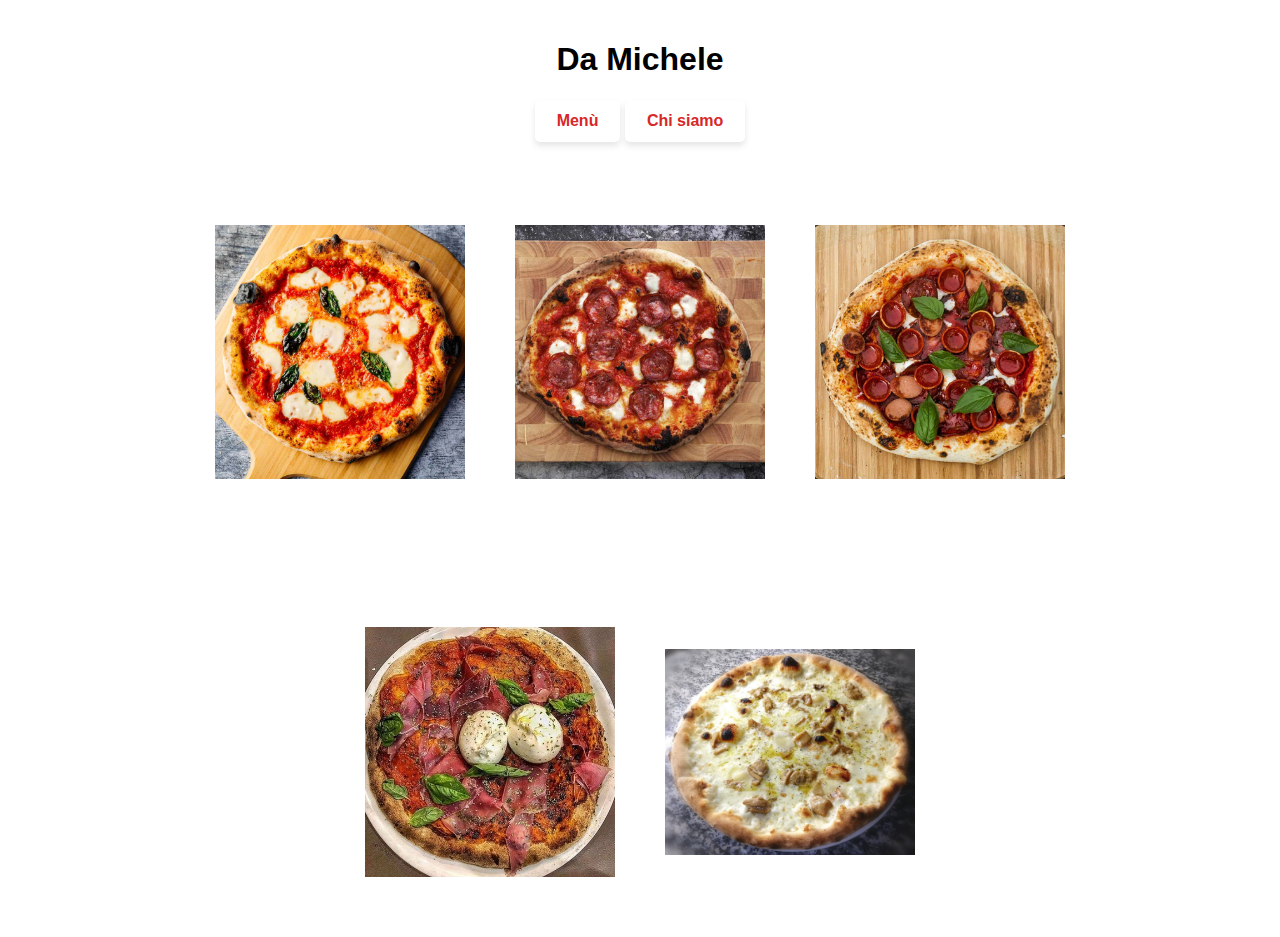
<file: index.html>
<!DOCTYPE html>
<html lang="en">
<head>
    <meta charset="UTF-8">
    <meta name="viewport" content="width=device-width, initial-scale=1.0">
    <title>da Michele</title>
    <link rel="stylesheet" type="text/css" href="stile.css">
</head>
<body>

 <div class="titolo">
        <h1>Da Michele</h1>
    </div>

  <!-- ...existing code... -->
<div class="scritta_bottone">
     <button class="botton" id="menu-btn">Menù</button>
     <button class="botton" id="chi-btn">Chi siamo</button>
</div>

<!-- ...existing code... -->

<div id="link"></div> <!-- Menù sotto il bottone -->
<div id="chi"></div>  <!-- Chi siamo sotto il menù -->

<script src="da_minchele.js"></script>
<!-- ...existing code... -->


    <div class="padre">
        <div class="uno">
            <div class="pizza">
                <img src="pizza1.jpg" alt="Pizza 1">
            </div>
        </div>
        <div class="due">
            <div class="pizza">
                <img src="pizza2.jpg" alt="Pizza 2">
            </div>
        </div>
        <div class="tre">
            <div class="pizza">
                <img src="pizza3.jpg" alt="Pizza 3">
            </div>
        </div>
        <div class="quattro">
            <div class="pizza">
                <img src="pizza4.jpg" alt="Pizza 4">
            </div>
        </div>
        <div class="cinque">
            <div class="pizza">
                <img src="pizza5.jpg" alt="Pizza 5">
            </div>
        </div>
    </div>

  

</body>
</html>
</file>
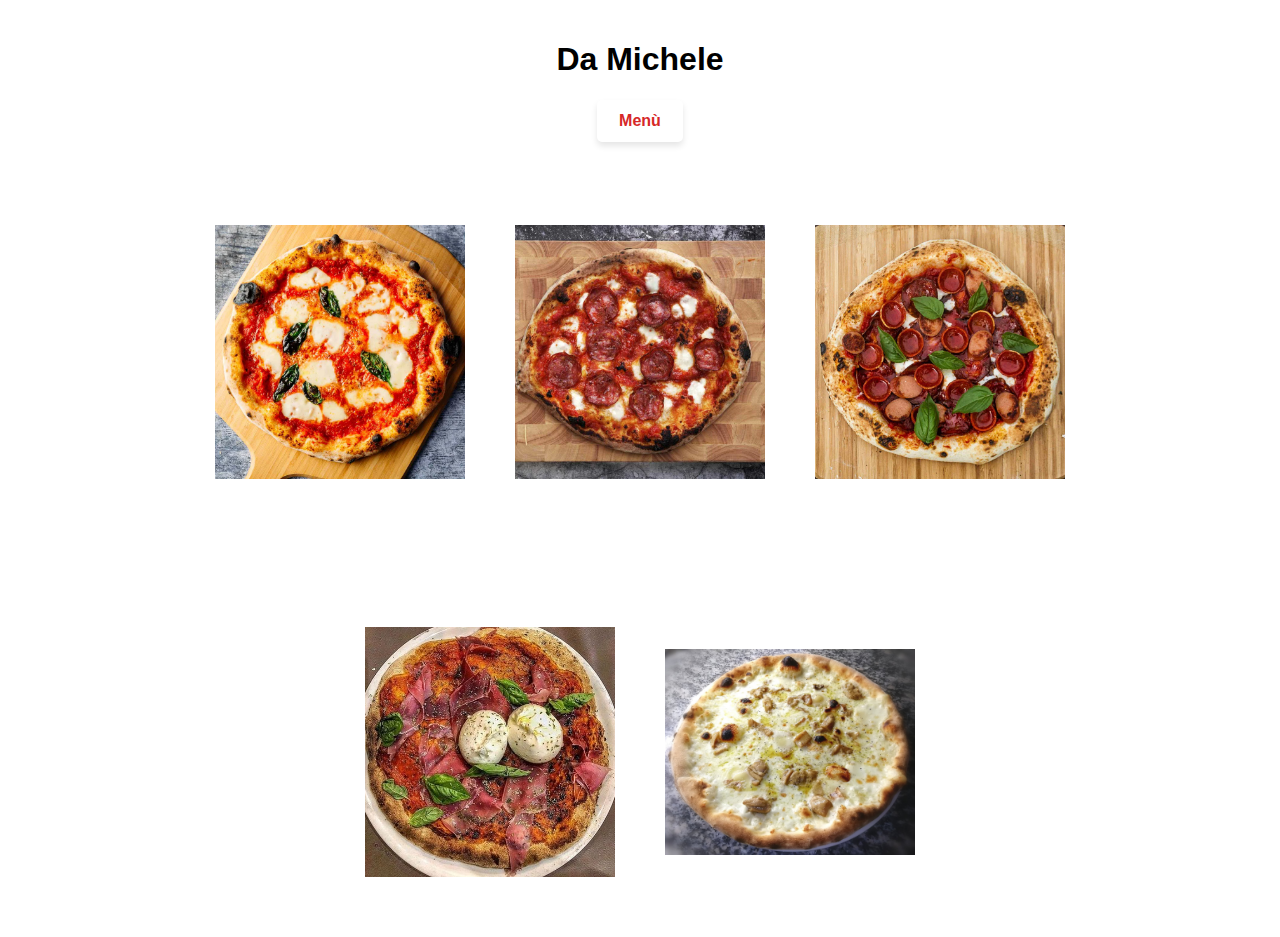
<file: da michele.html>
<!DOCTYPE html>
<html lang="en">
<head>
    <meta charset="UTF-8">
    <meta name="viewport" content="width=device-width, initial-scale=1.0">
    <title>da Michele</title>
    <link rel="stylesheet" type="text/css" href="stile.css">
</head>
<body>

    <div class="titolo">
        <h1>Da Michele</h1>
    </div>

    <div class="scritta_bottone">
         <button class="botton">Menù</button>
    </div>

    <div class="padre">
        <div class="uno">
            <div class="pizza">
                <img src="pizza1.jpg" alt="Pizza 1">
            </div>
        </div>
        <div class="due">
            <div class="pizza">
                <img src="pizza2.jpg" alt="Pizza 2">
            </div>
        </div>
        <div class="tre">
            <div class="pizza">
                <img src="pizza3.jpg" alt="Pizza 3">
            </div>
        </div>
        <div class="quattro">
            <div class="pizza">
                <img src="pizza4.jpg" alt="Pizza 4">
            </div>
        </div>
        <div class="cinque">
            <div class="pizza">
                <img src="pizza5.jpg" alt="Pizza 5">
            </div>
        </div>
    </div>

    <div id="link"></div> <!-- Menù sotto il bottone -->

    <script src="da_minchele.js"></script>

</body>
</html>
</file>
<file: stile.css>
body {
    margin: 0;
    font-family: Arial, sans-serif;
}

.scritta_bottone{
    justify-self: center;
    justify-items: center;
    text-align: center;
}
.botton {
    justify-self: center;
    background-color: white;
    color: #d62828;
    border: 2px solid white;
    padding: 10px 20px;
    font-size: 1em;
    border-radius: 5px;
    cursor: pointer;
    font-weight: bold;
    transition: all 0.3s ease;
    box-shadow: 0 4px 6px rgba(0, 0, 0, 0.1); /* Aggiunta ombra */
}


.titolo {
    width: 100%;
    display: flex;
    justify-content: center;
    align-items: center;
    margin-top: 20px;
}


.padre {
    display: flex;
    flex-direction: column;
    width: 90%;
    margin: 25px auto 0 auto;
    justify-content: center;
    align-items: center;
    gap: 50px;
}

.uno, .due, .tre, .quattro, .cinque{
    background-color: white;
    display: flex;
    flex-direction: column;
    width: 200px;
    height: 300px;
    border-radius: 1px;
    margin: 10px;
    justify-content: center;
    align-items: center;
}

.pizza1, .pizza2, .pizza3, .pizza4, .pizza5 {
    width: 180px;
    height: 300px;
    margin: 10px;
    overflow: hidden;
}

.pizza img {
    width: 100%;
    height: 100%;
    object-fit: cover;
}

#link {
    width: 500px; 
    height: 700px; 
    display: none;
    background-color: rgb(134, 197, 204);
}

#link.visible{
    display: block;
}

/* === MEDIA QUERY: Schermi medi e grandi === */
@media (min-width: 768px) {
    .padre {
        flex-direction: row;
        flex-wrap: wrap;
        gap: 30px;
    }

    .uno, .due, .tre, .quattro, .cinque {
        width: 200px;
        height: 300px;
    }

}

/* === MEDIA QUERY: Schermi molto grandi === */
@media (min-width: 1200px) {
    .padre {
        width: 80%;
    }

    .uno, .due, .tre, .quattro, .cinque {
        width: 250px;
        height: 350px;
    }

    .pizza1, .pizza2, .pizza3 , .pizza4, .pizza5 {
        width: 230px;
        height: 330px;
    }

}
</file>
